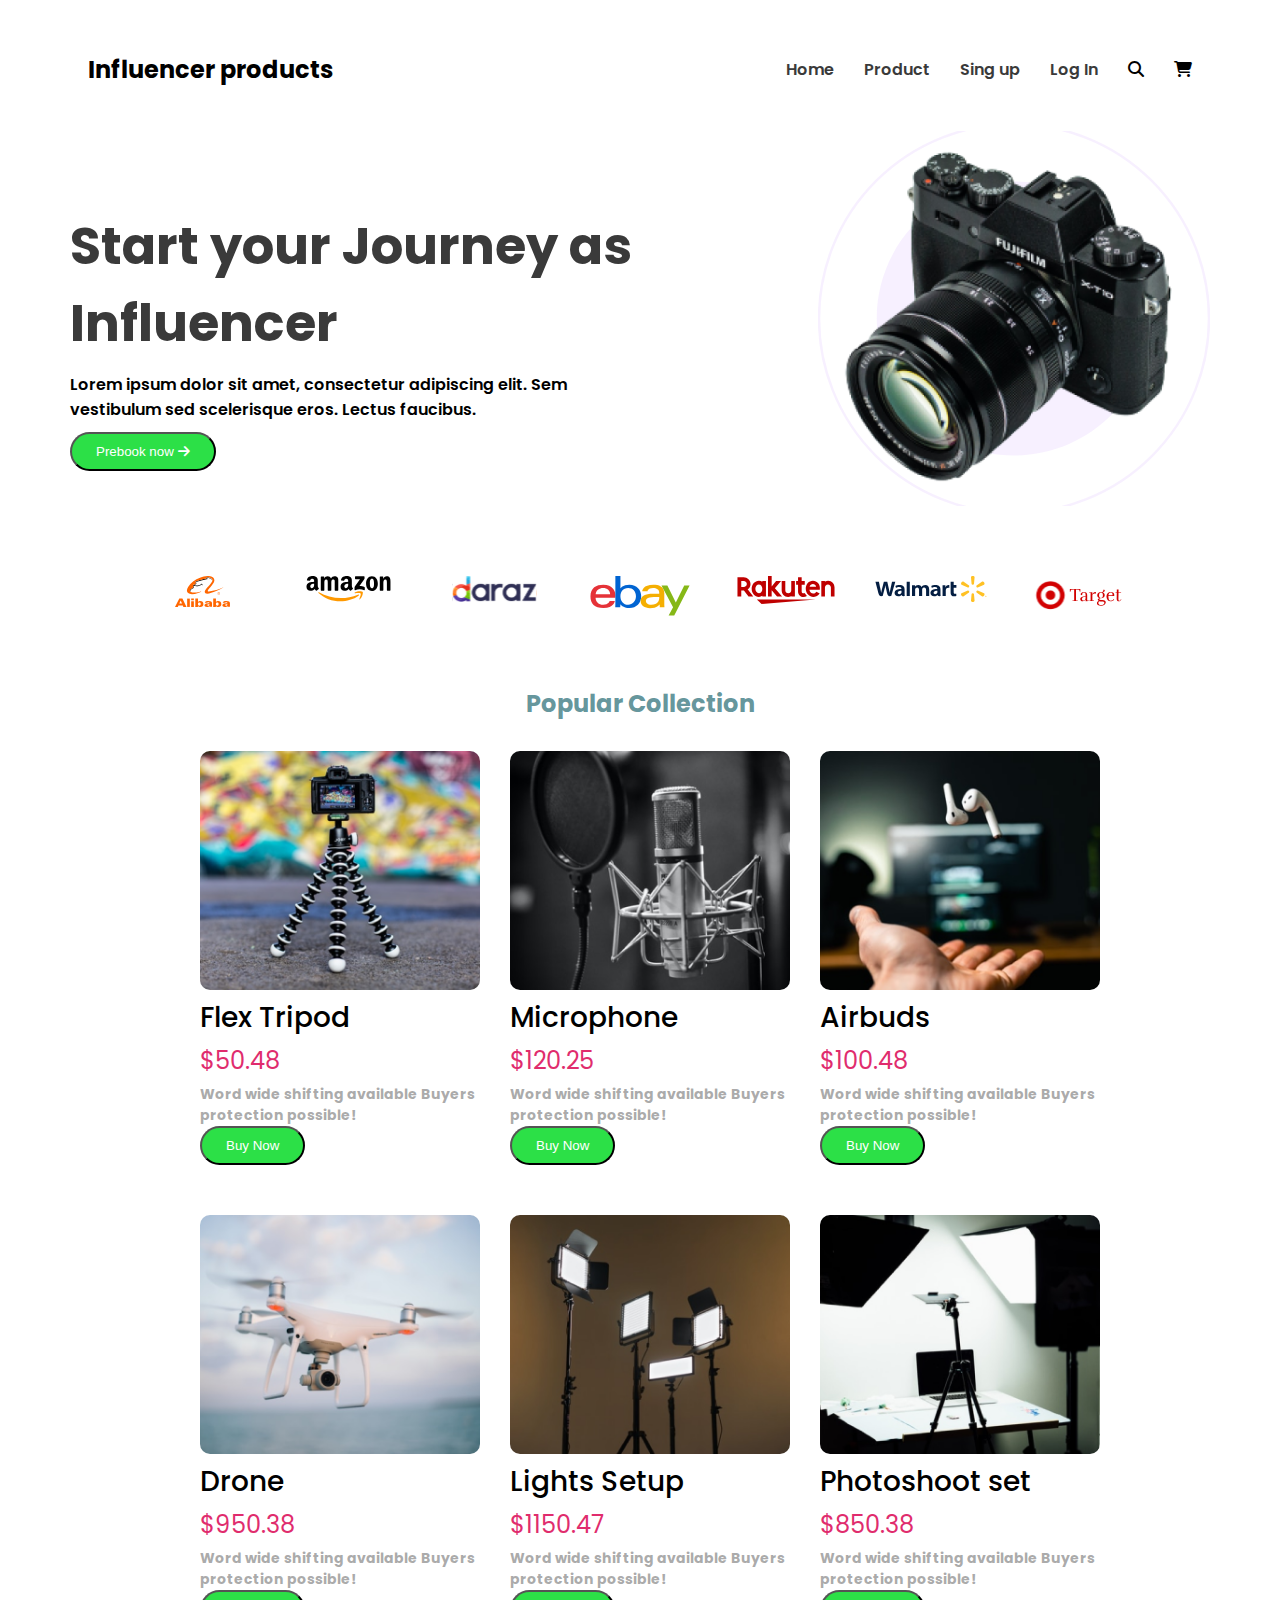
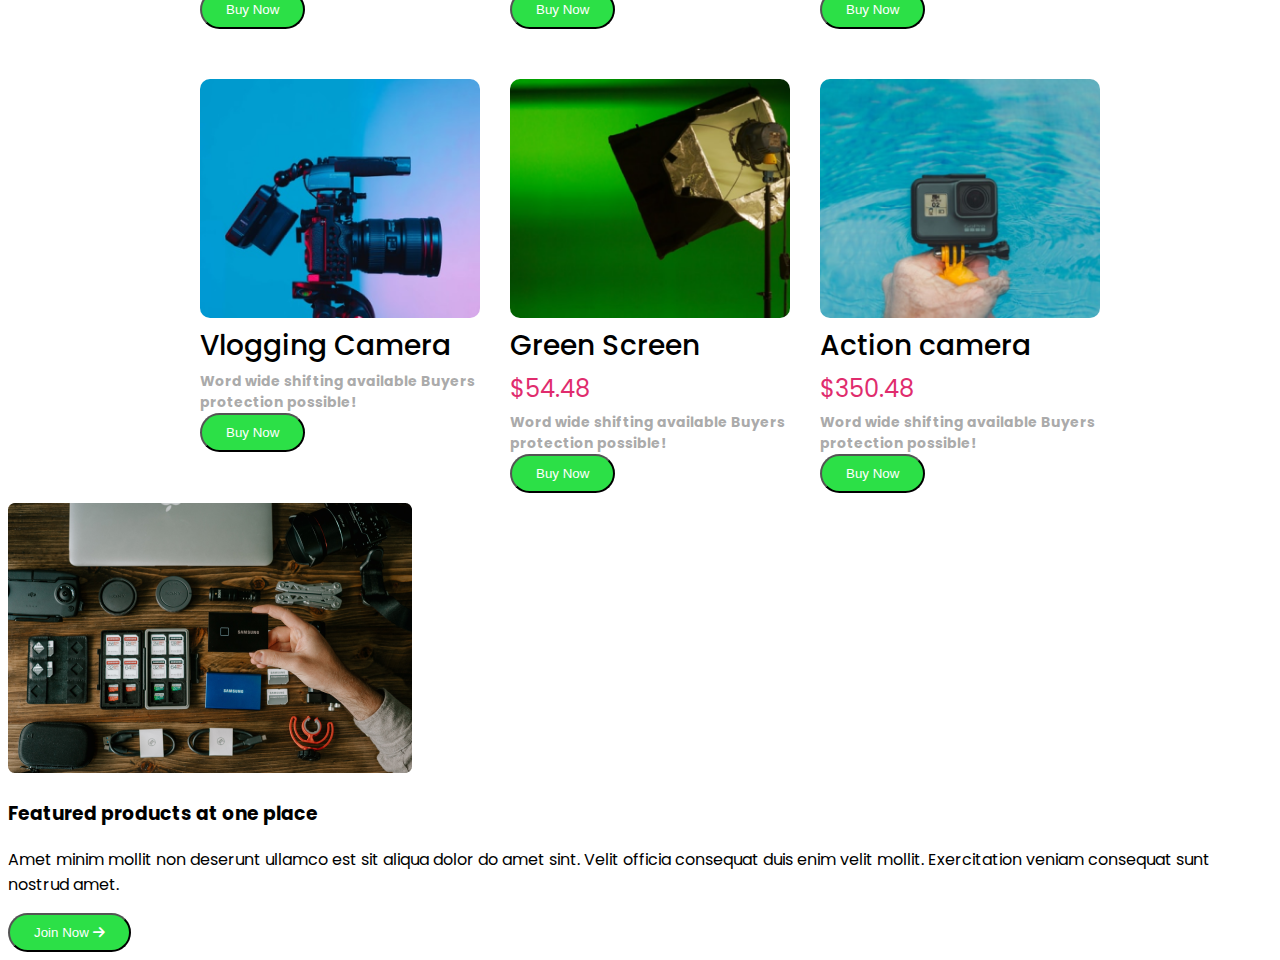
<file: index.html>
<!DOCTYPE html>
<html lang="en">
<head>
    <meta charset="UTF-8">
    <meta name="viewport" content="width=device-width, initial-scale=1.0">
    <title>Influencer_gears_with_Responsive</title>
    <link rel="preconnect" href="https://fonts.googleapis.com">
<link rel="preconnect" href="https://fonts.gstatic.com" crossorigin>
<link href="https://fonts.googleapis.com/css2?family=Poppins:ital,wght@0,100;0,200;0,300;0,400;0,500;0,600;0,700;0,800;0,900;1,100;1,200;1,300;1,400;1,500;1,600;1,700;1,800;1,900&display=swap" rel="stylesheet">
<link rel="stylesheet" href="https://cdnjs.cloudflare.com/ajax/libs/font-awesome/6.5.1/css/all.min.css">

<link rel="stylesheet" href="styles.css">
</head>
<body >
    <header class="navbar">
   <h3 class="logo">Influencer products</h3>
    
   <nav>
      <ul class="menu">
        <li><a href="#">Home</a></li>
        <li><a href="#">Product</a></li>
        <li><a href="#">Sing up</a></li>
        <li><a href="#">Log In</a></li>
        <li><i class="fa-solid fa-magnifying-glass search-icon"></i></li>
        <li><i class="fa-solid fa-cart-shopping"></i></li>
        </ul>
    </nav>
    </header>
    <main>
    <section class="container">
         <div class="banner-heading">
             <h2 class="banner-title">Start your Journey as Influencer</h2>
             <div class="banner-description">Lorem ipsum dolor sit amet, consectetur adipiscing elit. Sem vestibulum sed scelerisque eros. Lectus faucibus.</div>
             <button class="btn">Prebook now <i class="fa-solid fa-arrow-right"></i></button>
         </div>
         <div class="banner-image">
            <img src="images/main-camera.png" alt="">
         </div>
    </section>
    <!-- Sponsors Section -->
      <section>
         <div class="sponsors">
            <img src="logos/Alibaba.svg" alt="">
            <img src="logos/Amazon.svg" alt="">
            <img src="logos/Daraz.pk Logo.svg" alt="">
            <img src="logos/Ebay.svg" alt=" ">
            <img src="logos/Rakuten.svg" alt="">
            <img src="logos/Walmart.svg" alt="">
            <img src="logos/Target.svg" alt="">
         </div>
      </section>
      <!-- Card Section -->
        <h2 class="card-header">Popular Collection</h2>
       <section class="card-container">
        <div class="card">
           <div class="card-image"><img src="images/tripod.png" alt=""></div>
          <h3 class="card-title">Flex Tripod</h3>
          <p class="card-price">$50.48</p>
          <p class="card-description">Word wide shifting available Buyers protection possible!</p>
          <button class="btn">Buy Now</button>
        </div>
        <div class="card">
           <div class="card-image"><img src="images/mic.png" alt=""></div>
          <h3 class="card-title">Microphone</h3>
          <p class="card-price">$120.25</p>
          <p class="card-description">Word wide shifting available Buyers protection possible!</p>
          <button class="btn">Buy Now</button>
        </div>
        <div class="card">
           <div class="card-image"><img src="images/airpod.png" alt=""></div>
          <h3 class="card-title">Airbuds</h3>
          <p class="card-price">$100.48</p>
          <p class="card-description">Word wide shifting available Buyers protection possible!</p>
          <button class="btn">Buy Now</button>
        </div>
        <div class="card">
           <div class="card-image"><img src="images/drone.png" alt=""></div>
          <h3 class="card-title">Drone</h3>
          <p class="card-price">$950.38</p>
          <p class="card-description">Word wide shifting available Buyers protection possible!</p>
          <button class="btn">Buy Now</button>
        </div>
        <div class="card">
           <div class="card-image"><img src="images/lights.png" alt=""></div>
          <h3 class="card-title">Lights Setup</h3>
          <p class="card-price">$1150.47</p>
          <p class="card-description">Word wide shifting available Buyers protection possible!</p>
          <button class="btn">Buy Now</button>
        </div>
        <div class="card">
           <div class="card-image"><img src="images/setup.png" alt=""></div>
          <h3 class="card-title">Photoshoot set</h3>
          <p class="card-price">$850.38</p>
          <p class="card-description">Word wide shifting available Buyers protection possible!</p>
          <button class="btn">Buy Now</button>
        </div>
        <div class="card">
           <div class="card-image"><img src="images/camera.png" alt=""></div>
          <h3 class="card-title">Vlogging Camera</h3>
          <p class="card-description">Word wide shifting available Buyers protection possible!</p>
          <button class="btn">Buy Now</button>
        </div>
        <div class="card">
           <div class="card-image"><img src="images/single-light.png" alt=""></div>
          <h3 class="card-title">Green Screen</h3>
          <p class="card-price">$54.48</p>
          <p class="card-description">Word wide shifting available Buyers protection possible!</p>
          <button class="btn">Buy Now</button>
        </div>

        <div class="card">
           <div class="card-image"><img src="images/action.png" alt=""></div>
          <h3 class="card-title">Action camera</h3>
          <p class="card-price">$350.48</p>
          <p class="card-description">Word wide shifting available Buyers protection possible!</p>
          <button class="btn">Buy Now</button>
        </div>
       </section>
       <!-- Featured-section -->
       <section class="featured-container">
         <div class="featured-image"><img src="images/gear.png" alt=""></div>
         <div class="featured-text">
            <h3 class="featured-title">Featured products at one place</h3>
            <p class="featured-discription">Amet minim mollit non deserunt ullamco est sit aliqua dolor do amet sint. Velit officia consequat duis enim velit mollit. Exercitation veniam consequat sunt nostrud amet.</p>
            <button class="btn">Join Now <i class="fa-solid fa-arrow-right"></i></button>
         </div>
       </section>
    </main>
  <footer>

  </footer>



</body>
</html>
</file>
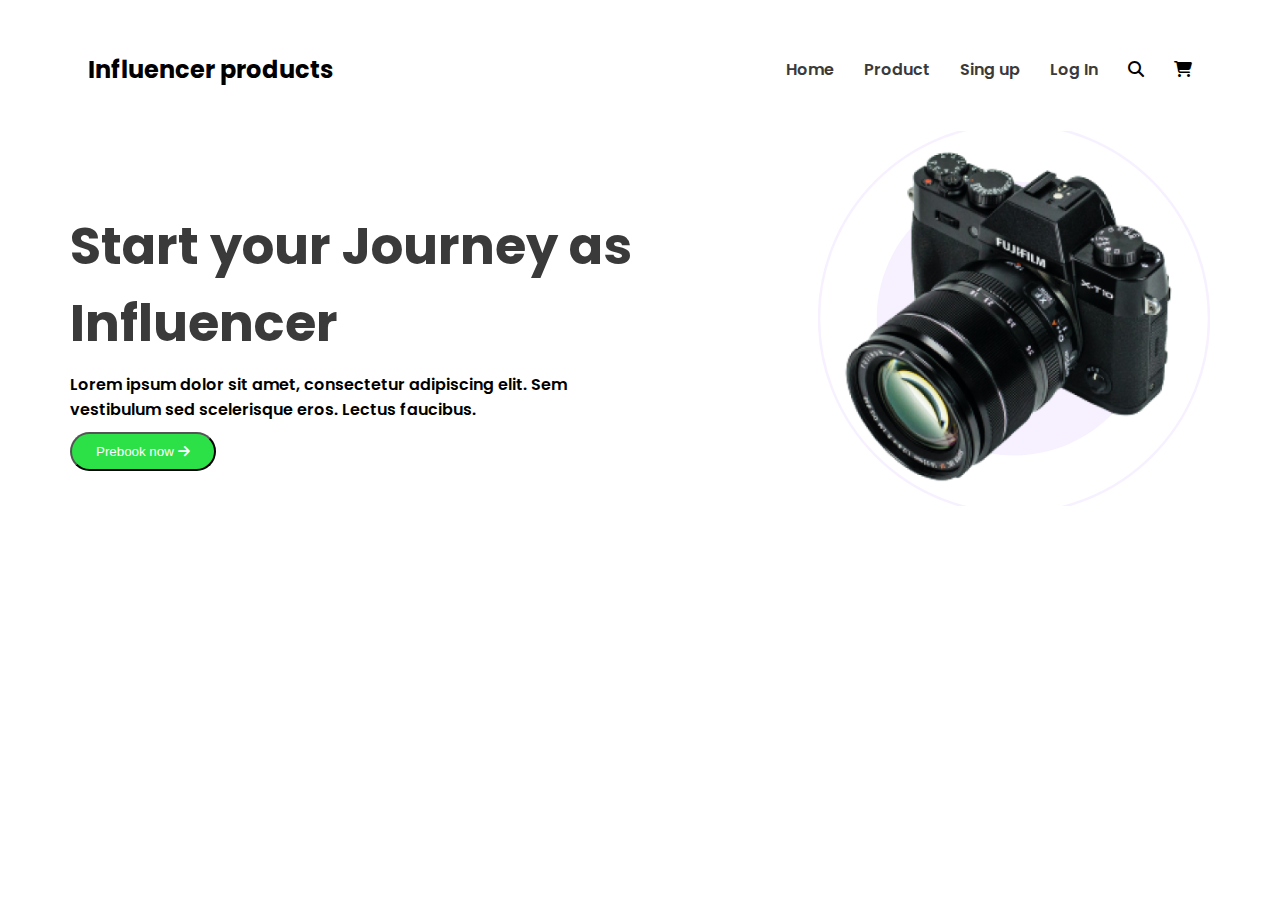
<file: imdex.html>
<!DOCTYPE html>
<html lang="en">
<head>
    <meta charset="UTF-8">
    <meta name="viewport" content="width=device-width, initial-scale=1.0">
    <title>Influencer_gears_with_Responsive</title>
    <link rel="preconnect" href="https://fonts.googleapis.com">
<link rel="preconnect" href="https://fonts.gstatic.com" crossorigin>
<link href="https://fonts.googleapis.com/css2?family=Poppins:ital,wght@0,100;0,200;0,300;0,400;0,500;0,600;0,700;0,800;0,900;1,100;1,200;1,300;1,400;1,500;1,600;1,700;1,800;1,900&display=swap" rel="stylesheet">
<link rel="stylesheet" href="https://cdnjs.cloudflare.com/ajax/libs/font-awesome/6.5.1/css/all.min.css">

<link rel="stylesheet" href="styles.css">
</head>
<body >
    <header class="navbar">
   <h3 class="logo">Influencer products</h3>
    
   <nav>
      <ul class="menu">
        <li><a href="#">Home</a></li>
        <li><a href="#">Product</a></li>
        <li><a href="#">Sing up</a></li>
        <li><a href="#">Log In</a></li>
        <li><i class="fa-solid fa-magnifying-glass search-icon"></i></li>
        <li><i class="fa-solid fa-cart-shopping"></i></li>
        </ul>
    </nav>
    </header>
    <main>
    <section class="container">
         <div class="banner-heading">
             <h2 class="banner-title">Start your Journey as Influencer</h2>
             <div class="banner-description">Lorem ipsum dolor sit amet, consectetur adipiscing elit. Sem vestibulum sed scelerisque eros. Lectus faucibus.</div>
             <button class="btn">Prebook now <i class="fa-solid fa-arrow-right"></i></button>
         </div>
         <div class="banner-image">
            <img src="images/main-camera.png" alt="">
         </div>
    </section>
    
    </main>
  <footer>

  </footer>



</body>
</html>
</file>
<file: styles.css>
/* *{
    margin: 0;
    padding: 0;
    box-sizing: border-box;
} */
body {
  font-family: "Poppins", sans-serif;
}
.navbar {
  display: flex;
  justify-content: space-between;
  align-items: center;
  padding: 20px 80px;
}

.logo {
  font-size: 24px;
  font-weight: 700;
}

.menu {
  display: flex;
  list-style: none;
  gap: 30px;
}

.menu li a {
  text-decoration: none;
  color:rgba(58, 58, 58, 1);
  font-size: 1rem;
  font-weight: 600;
}

.menu li a:hover {
  color: #2ce062d0;
}
.container{
  max-width: 1140px;
  margin: 0 auto;
    display: flex;
    justify-content: space-between;
    align-items: center;
  
    
}
.banner-title{
   font-size: 3.2rem;
   font-weight: 400px;
   color: #3A3A3A;
     margin-bottom: 10px;

}
.banner-description{
    width: 505px;
   font-size: 1 rem;
   font-weight: 600;
   margin-bottom: 10px;
}
.btn{
    padding: 10px 24px;
    border-radius: 41px;
    background-color: #2ce047;
    color: #FFFFFF;
}
.btn:hover{
    background-color: blueviolet;
}
.banner-image{
    background-image: url(images/Circle\ design.svg);
    background-repeat: no-repeat;
    background-size: cover;
    background-position: center;
   

}
.banner-image img{
  width: 100%;
}
/* .sponsors{
 margin: 0 auto; 
margin-top:70px;
display: flex;
justify-content: center;
align-items: center;
gap: 50px;  
} */
.sponsors{
  max-width: 1000px;
  margin: 70px auto;
  display: grid;
  grid-template-columns: repeat(7,1fr);
  justify-content: space-between;
  justify-items: center;
  gap: 20px;

}

.card-header{
   text-align: center;
   color: rgba(22, 98, 106, 0.678);
}
.card-container{
  display: grid;
  grid-template-columns: repeat(3, 1fr);
  gap: 30px;
  max-width: 900px;
  margin: 0 auto;
}

.card{
  
  border-radius: 10px;
  padding: 10px; 
    width: 100%;
}
.card-image img{
   width: 100%;
  height: auto;
  border-radius: 10px;
}
.card-title{
  font-size: 28px;
  font-weight: 500;
  margin-top: 0px;
   margin-bottom: 4px;
}
.card-price{
  font-size: 24px;
  font-weight: 400;
   margin-top: 0;
  margin-bottom: 6px; 
  color: #E02C6D;
}
.card-description{
  font-size: 14px;
  font-weight: 700;
  color: rgba(128, 128, 128, 0.674);
   margin: 0;
}

 @media screen and (max-width:576px){
 .card-container{
 grid-template-columns: repeat(1,1fr);
 justify-content: center;
 justify-items: center;
 align-items: center;
 
}
 }
</file>
